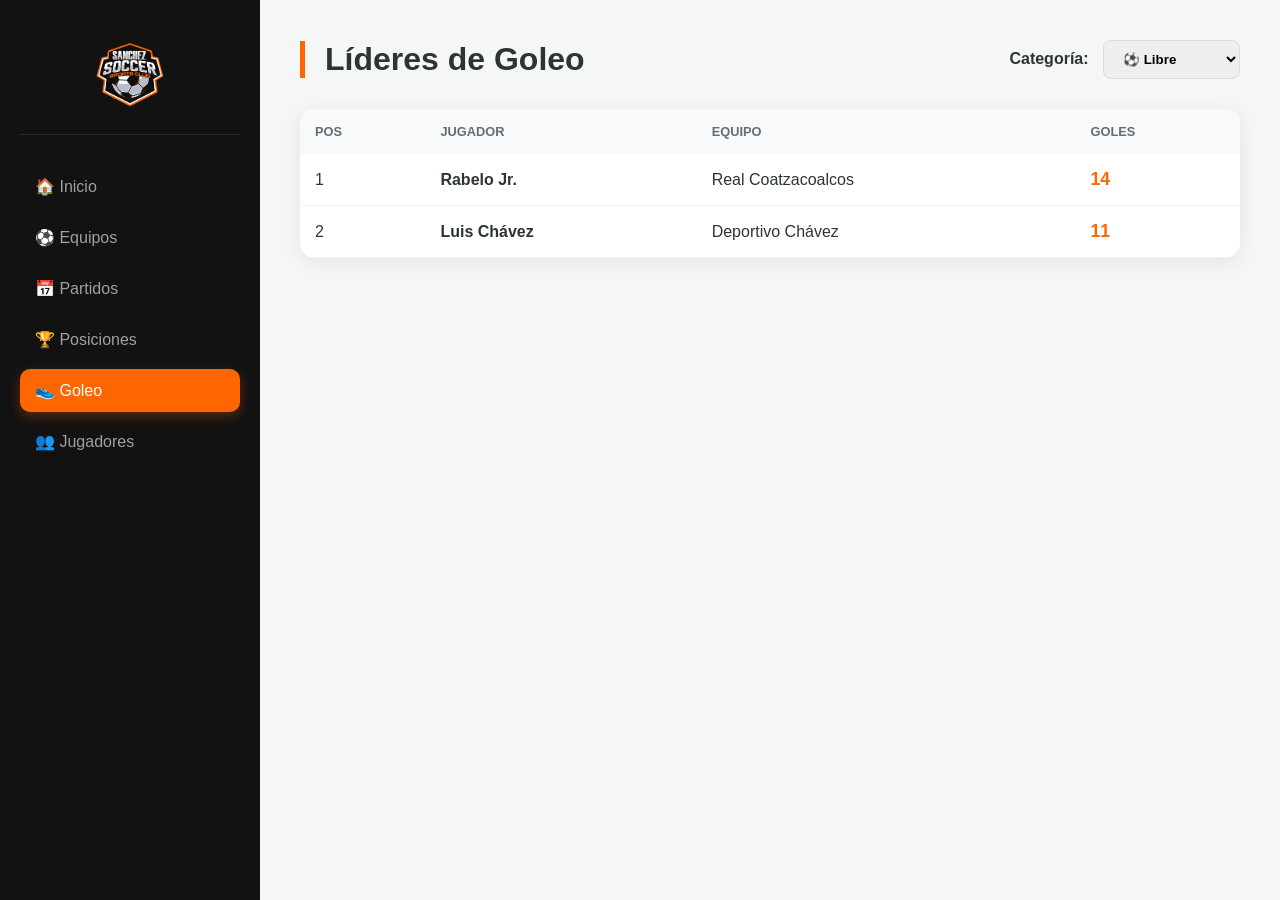
<file: goleo.html>
<!DOCTYPE html>
<html lang="es">
<head>
    <meta charset="UTF-8">
    <title>Goleo - Sánchez Soccer</title>
    <link rel="stylesheet" href="style.css">
</head>
<body>
    <div class="dashboard-container">
        <aside class="sidebar">
            <div class="logo-container"><img src="Logo.png" class="main-logo"></div>
            <nav class="menu">
                <a href="index.html">🏠 Inicio</a>
                <a href="equipos.html">⚽ Equipos</a>
                <a href="partidos.html">📅 Partidos</a>
                <a href="posiciones.html">🏆 Posiciones</a>
                <a href="goleo.html" class="active">👟 Goleo</a>
                <a href="jugadores.html">👥 Jugadores</a>
            </nav>
        </aside>

        <main class="main-content">
            <div style="display: flex; justify-content: space-between; align-items: center; margin-bottom: 30px;">
                <div class="seccion-titulo" style="margin-bottom: 0;">
                    <h1>Líderes de Goleo</h1>
                </div>
                <div>
                    <label style="font-weight: bold; margin-right: 10px;">Categoría:</label>
                    <select id="select-categoria" onchange="cambiarGoleo()" style="padding: 10px 15px; border-radius: 8px; border: 1px solid #ddd; font-weight: bold;">
                        <option value="libre">⚽ Libre</option>
                        <option value="juvenil">👦 Juvenil</option>
                        <option value="femenil">🙋‍♀️ Femenil</option>
                        <option value="veteranos">👴 Veteranos</option>
                    </select>
                </div>
            </div>

            <table class="tabla-admin">
                <thead>
                    <tr>
                        <th>Pos</th>
                        <th>Jugador</th>
                        <th>Equipo</th>
                        <th>Goles</th>
                    </tr>
                </thead>
                <tbody id="goleo-body">
                    </tbody>
            </table>
        </main>
    </div>

    <script>
        const goleadores = [
            { nombre: "Rabelo Jr.", equipo: "Real Coatzacoalcos", goles: 14, cat: "libre" },
            { nombre: "Luis Chávez", equipo: "Deportivo Chávez", goles: 11, cat: "libre" },
            { nombre: "Checo Pérez", equipo: "Pumas Coatza", goles: 9, cat: "juvenil" },
            { nombre: "Alejandra S.", equipo: "Sirenas FC", goles: 15, cat: "femenil" }
        ];

        function cargarGoleo(cat) {
            const tbody = document.getElementById('goleo-body');
            const filtrados = goleadores.filter(g => g.cat === cat).sort((a,b) => b.goles - a.goles);

            if(filtrados.length === 0) {
                tbody.innerHTML = `<tr><td colspan="4" style="text-align:center; color:#999;">No hay goles registrados aquí</td></tr>`;
                return;
            }

            tbody.innerHTML = filtrados.map((g, i) => `
                <tr>
                    <td>${i + 1}</td>
                    <td><strong>${g.nombre}</strong></td>
                    <td>${g.equipo}</td>
                    <td style="color:var(--naranja); font-weight:bold; font-size:1.1rem;">${g.goles}</td>
                </tr>
            `).join('');
        }

        function cambiarGoleo() {
            cargarGoleo(document.getElementById('select-categoria').value);
        }

        cargarGoleo('libre');
    </script>
</body>
</html>
</file>
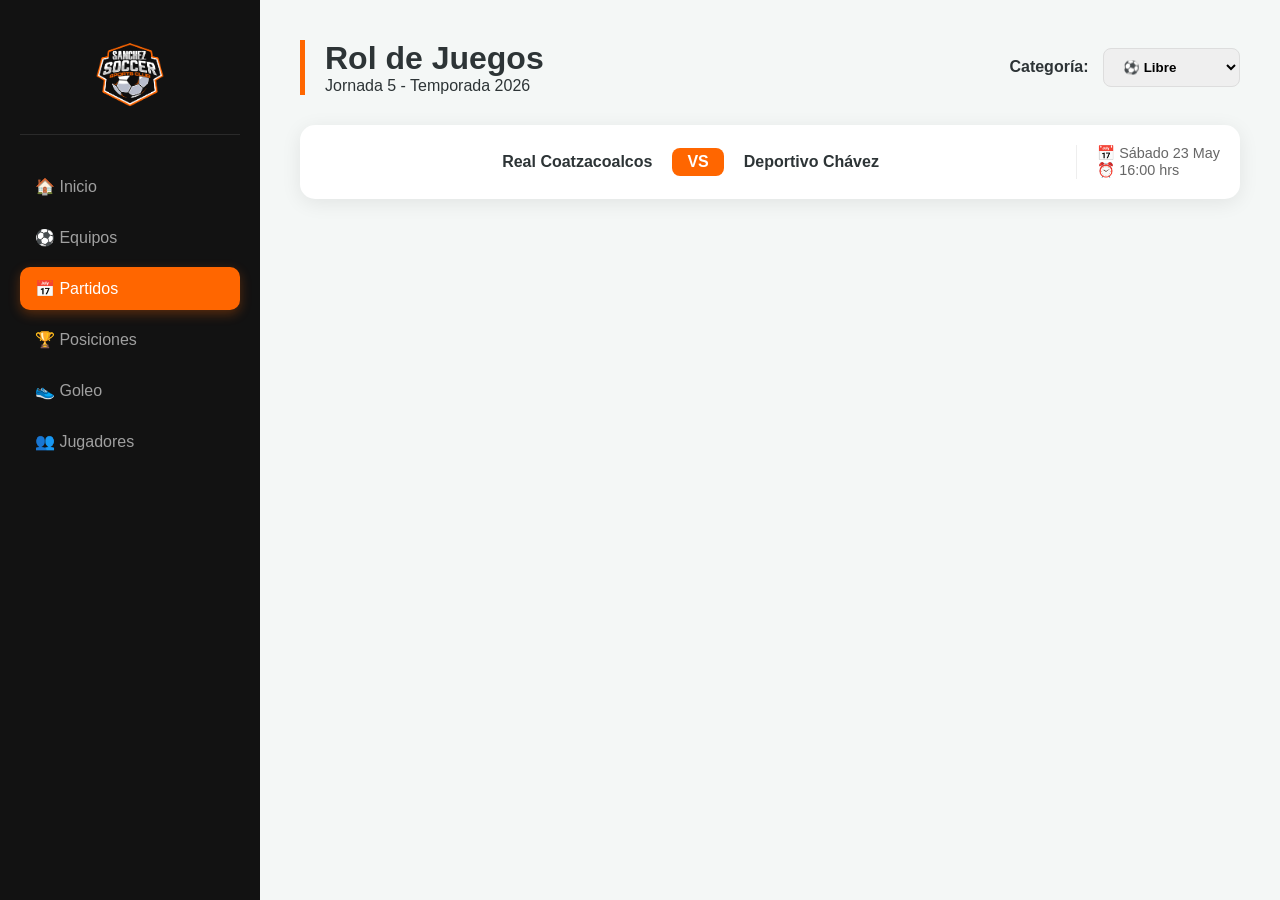
<file: partidos.html>
<!DOCTYPE html>
<html lang="es">
<head>
    <meta charset="UTF-8">
    <title>Partidos - Sánchez Soccer</title>
    <link rel="stylesheet" href="style.css">
</head>
<body>
    <div class="dashboard-container">
        <aside class="sidebar">
            <div class="logo-container"><img src="Logo.png" class="main-logo"></div>
            <nav class="menu">
                <a href="index.html">🏠 Inicio</a>
                <a href="equipos.html">⚽ Equipos</a>
                <a href="partidos.html" class="active">📅 Partidos</a>
                <a href="posiciones.html">🏆 Posiciones</a>
                <a href="goleo.html">👟 Goleo</a>
                <a href="jugadores.html">👥 Jugadores</a>
            </nav>
        </aside>

        <main class="main-content">
            <div style="display: flex; justify-content: space-between; align-items: center; margin-bottom: 30px;">
                <div class="seccion-titulo" style="margin-bottom: 0;">
                    <h1>Rol de Juegos</h1>
                    <p>Jornada 5 - Temporada 2026</p>
                </div>
                
                <div>
                    <label style="font-weight: bold; margin-right: 10px;">Categoría:</label>
                    <select id="select-categoria" onchange="cambiarPartidos()" style="padding: 10px 15px; border-radius: 8px; border: 1px solid #ddd; font-weight: bold;">
                        <option value="libre">⚽ Libre</option>
                        <option value="juvenil">👦 Juvenil</option>
                        <option value="femenil">🙋‍♀️ Femenil</option>
                        <option value="veteranos">👴 Veteranos</option>
                    </select>
                </div>
            </div>

            <div id="partidos-container" style="display: grid; gap: 15px;">
                </div>
        </main>
    </div>

    <script>
  
        const todosLosPartidos = [
            { local: "Real Coatzacoalcos", visitante: "Deportivo Chávez", fecha: "Sábado 23 May", hora: "16:00 hrs", cat: "libre" },
            { local: "Pumas Coatza (Juv)", visitante: "Delfines de Coatza", fecha: "Sábado 23 May", hora: "10:00 AM", cat: "juvenil" },
            { local: "Sirenas FC", visitante: "Lionas de Coatza", fecha: "Domingo 24 May", hora: "09:00 AM", cat: "femenil" },
            { local: "Atlético Coatza Senior", visitante: "Combinado Rabelo", fecha: "Domingo 24 May", hora: "12:00 hrs", cat: "veteranos" }
        ];

        function cargarPartidos(catSeleccionada) {
            const container = document.getElementById('partidos-container');
            
            const filtrados = todosLosPartidos.filter(p => p.cat === catSeleccionada);

            if(filtrados.length === 0) {
                container.innerHTML = `<div style="background:white; padding:20px; border-radius:15px; text-align:center; color:#999; box-shadow:var(--sombra);">No hay partidos programados para esta categoría.</div>`;
                return;
            }

         
            container.innerHTML = filtrados.map(p => `
                <div style="background:white; padding:20px; border-radius:15px; box-shadow:var(--sombra); display:flex; align-items:center; justify-content:space-between;">
                    <div style="flex:1; text-align:right;"><strong>${p.local}</strong></div>
                    <div style="background:var(--naranja); color:white; padding:5px 15px; border-radius:8px; margin:0 20px; font-weight:bold;">VS</div>
                    <div style="flex:1;"><strong>${p.visitante}</strong></div>
                    <div style="border-left:1px solid #eee; padding-left:20px; color:#666; font-size:0.9rem; min-width:140px;">
                        📅 ${p.fecha}<br>
                        ⏰ ${p.hora}
                    </div>
                </div>
            `).join('');
        }

        function cambiarPartidos() {
            cargarPartidos(document.getElementById('select-categoria').value);
        }

     
        cargarPartidos('libre');
    </script>
</body>
</html>
</file>
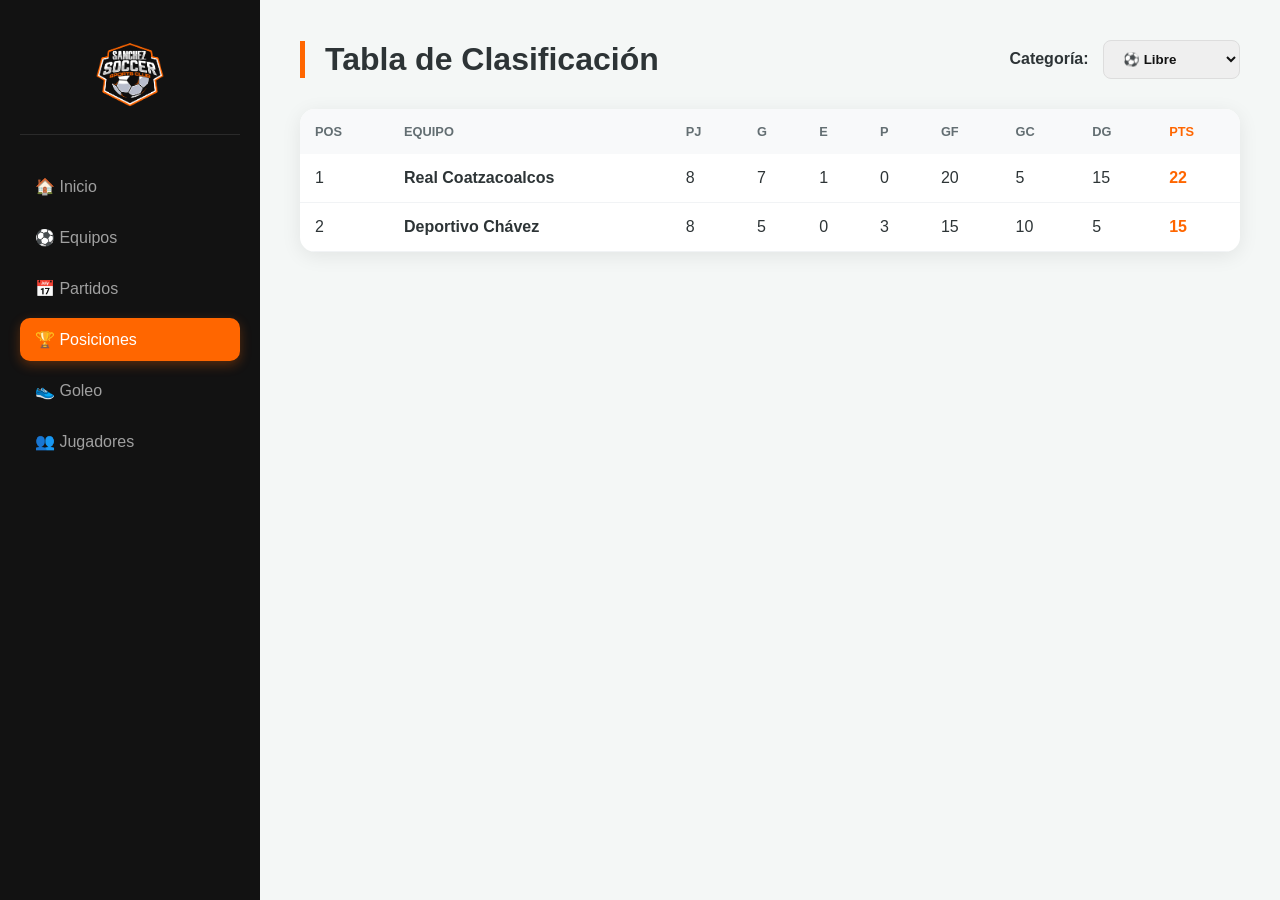
<file: posiciones.html>
<!DOCTYPE html>
<html lang="es">
<head>
    <meta charset="UTF-8">
    <title>Posiciones - Sánchez Soccer</title>
    <link rel="stylesheet" href="style.css">
</head>
<body>
    <div class="dashboard-container">
        <aside class="sidebar">
            <div class="logo-container"><img src="Logo.png" class="main-logo"></div>
            <nav class="menu">
                <a href="index.html">🏠 Inicio</a>
                <a href="equipos.html">⚽ Equipos</a>
                <a href="partidos.html">📅 Partidos</a>
                <a href="posiciones.html" class="active">🏆 Posiciones</a>
                <a href="goleo.html">👟 Goleo</a>
                <a href="jugadores.html">👥 Jugadores</a>
            </nav>
        </aside>

        <main class="main-content">
            <div style="display: flex; justify-content: space-between; align-items: center; margin-bottom: 30px;">
                <div class="seccion-titulo" style="margin-bottom: 0;">
                    <h1>Tabla de Clasificación</h1>
                </div>
                
                <div>
                    <label style="font-weight: bold; margin-right: 10px; color: var(--texto);">Categoría:</label>
                    <select id="select-categoria" onchange="cambiarCategoria()" style="padding: 10px 15px; border-radius: 8px; border: 1px solid #ddd; font-weight: bold; color: var(--negro-sidebar);">
                        <option value="libre">⚽ Libre</option>
                        <option value="juvenil">👦 Juvenil</option>
                        <option value="femenil">🙋‍♀️ Femenil</option>
                        <option value="veteranos">👴 Veteranos</option>
                    </select>
                </div>
            </div>

            <table class="tabla-admin">
                <thead>
                    <tr>
                        <th>Pos</th>
                        <th>Equipo</th>
                        <th>PJ</th>
                        <th>G</th>
                        <th>E</th>
                        <th>P</th>
                        <th>GF</th>
                        <th>GC</th>
                        <th>DG</th>
                        <th style="color:var(--naranja)">PTS</th>
                    </tr>
                </thead>
                <tbody id="t-body">
                    </tbody>
            </table>
        </main>
    </div>

    <script>
        // BASE DE DATOS DE EQUIPOS CON SU CATEGORÍA
        const todosLosEquipos = [
            // --- CATEGORÍA LIBRE ---
            { n: "Real Coatzacoalcos", cat: "libre", g: 7, e: 1, p: 0, gf: 20, gc: 5 },
            { n: "Deportivo Chávez", cat: "libre", g: 5, e: 0, p: 3, gf: 15, gc: 10 },
            
            // --- CATEGORÍA JUVENIL ---
            { n: "Pumas Coatza (Juvenil)", cat: "juvenil", g: 4, e: 2, p: 1, gf: 12, gc: 7 },
            { n: "Delfines de Coatzacoalcos", cat: "juvenil", g: 3, e: 1, p: 3, gf: 10, gc: 11 },
            
            // --- CATEGORÍA FEMENIL ---
            { n: "Sirenas FC", cat: "femenil", g: 6, e: 0, p: 1, gf: 18, gc: 4 },
            { n: "Lionas de Coatza", cat: "femenil", g: 2, e: 1, p: 4, gf: 8, gc: 14 },
            
            // --- CATEGORÍA VETERANOS ---
            { n: "Atlético Coatza Senior", cat: "veteranos", g: 2, e: 2, p: 4, gf: 9, gc: 12 },
            { n: "Combinado Rabelo", cat: "veteranos", g: 5, e: 1, p: 1, gf: 14, gc: 8 }
        ];

        function cargarTabla(categoriaSeleccionada) {
            const tbody = document.getElementById('t-body');
            
            // 1. Filtrar los equipos que pertenecen a la categoría elegida
            const filtrados = todosLosEquipos.filter(e => e.cat === categoriaSeleccionada);
            
            // 2. Calcular los puntos y ordenar de mayor a menor
            const listaProcesada = filtrados.map(e => ({
                ...e,
                pj: e.g + e.e + e.p,
                dg: e.gf - e.gc,
                pts: (e.g * 3) + (e.e * 1)
            })).sort((a, b) => b.pts - a.pts || b.dg - a.dg);

            // 3. Renderizar la tabla limpia
            if(listaProcesada.length === 0) {
                tbody.innerHTML = `<tr><td colspan="10" style="text-align:center; color:#999;">No hay equipos registrados en esta categoría</td></tr>`;
                return;
            }

            tbody.innerHTML = listaProcesada.map((e, i) => `
                <tr>
                    <td>${i + 1}</td>
                    <td><strong>${e.n}</strong></td>
                    <td>${e.pj}</td>
                    <td>${e.g}</td>
                    <td>${e.e}</td>
                    <td>${e.p}</td>
                    <td>${e.gf}</td>
                    <td>${e.gc}</td>
                    <td>${e.dg}</td>
                    <td style="color:var(--naranja); font-weight:bold">${e.pts}</td>
                </tr>
            `).join('');
        }

        // Función que se ejecuta cuando el usuario cambia el Select
        function cambiarCategoria() {
            const cat = document.getElementById('select-categoria').value;
            cargarTabla(cat);
        }

        // Cargar por defecto la categoría "libre" al abrir la página
        cargarTabla('libre');
    </script>
</body>
</html>
</file>
<file: style.css>
:root {
    --naranja: #FF6600;
    --naranja-oscuro: #E65C00;
    --negro-sidebar: #121212;
    --gris-fondo: #F4F7F6;
    --blanco: #FFFFFF;
    --texto: #2D3436;
    --sombra: 0 4px 20px rgba(0, 0, 0, 0.08);
}

* {
    margin: 0;
    padding: 0;
    box-sizing: border-box;
    font-family: 'Segoe UI', Tahoma, Geneva, Verdana, sans-serif;
}

body {
    background-color: var(--gris-fondo);
    color: var(--texto);
}

.dashboard-container {
    display: flex;
    min-height: 100vh;
}


.sidebar {
    width: 260px;
    background: var(--negro-sidebar);
    color: white;
    padding: 20px;
    position: sticky;
    top: 0;
    height: 100vh;
}

.logo-container {
    padding: 20px 0;
    text-align: center;
    border-bottom: 1px solid rgba(255, 255, 255, 0.1);
    margin-bottom: 30px;
}

.main-logo {
    max-width: 100%;
    max-height: 70px;
    object-fit: contain;
}

.menu a {
    display: flex;
    align-items: center;
    color: #A0A0A0;
    text-decoration: none;
    padding: 12px 15px;
    margin-bottom: 8px;
    border-radius: 10px;
    transition: 0.3s;
}

.menu a:hover {
    background: rgba(255, 255, 255, 0.05);
    color: white;
}

.menu a.active {
    background: var(--naranja);
    color: white;
    box-shadow: 0 4px 12px rgba(255, 102, 0, 0.3);
}


.main-content {
    flex: 1;
    padding: 40px;
}

.seccion-titulo {
    margin-bottom: 30px;
    border-left: 5px solid var(--naranja);
    padding-left: 20px;
}


.tabla-admin {
    width: 100%;
    background: white;
    border-radius: 15px;
    overflow: hidden;
    border-collapse: collapse;
    box-shadow: var(--sombra);
}

.tabla-admin th {
    background: #F8F9FA;
    padding: 15px;
    text-align: left;
    font-size: 0.8rem;
    color: #636E72;
    text-transform: uppercase;
}

.tabla-admin td {
    padding: 15px;
    border-bottom: 1px solid #F1F3F5;
}


.btn-primary {
    background: var(--naranja);
    color: white;
    border: none;
    padding: 10px 20px;
    border-radius: 8px;
    font-weight: bold;
    cursor: pointer;
    transition: 0.3s;
}

.btn-primary:hover {
    background: var(--naranja-oscuro);
    transform: translateY(-2px);
}


.modal-overlay {
    display: none;
    position: fixed;
    top: 0;
    left: 0;
    width: 100%;
    height: 100%;
    background: rgba(0, 0, 0, 0.7);
    z-index: 1000;
    align-items: center;
    justify-content: center;
}

.modal-box {
    background: white;
    padding: 30px;
    border-radius: 20px;
    width: 400px;
}
</file>
